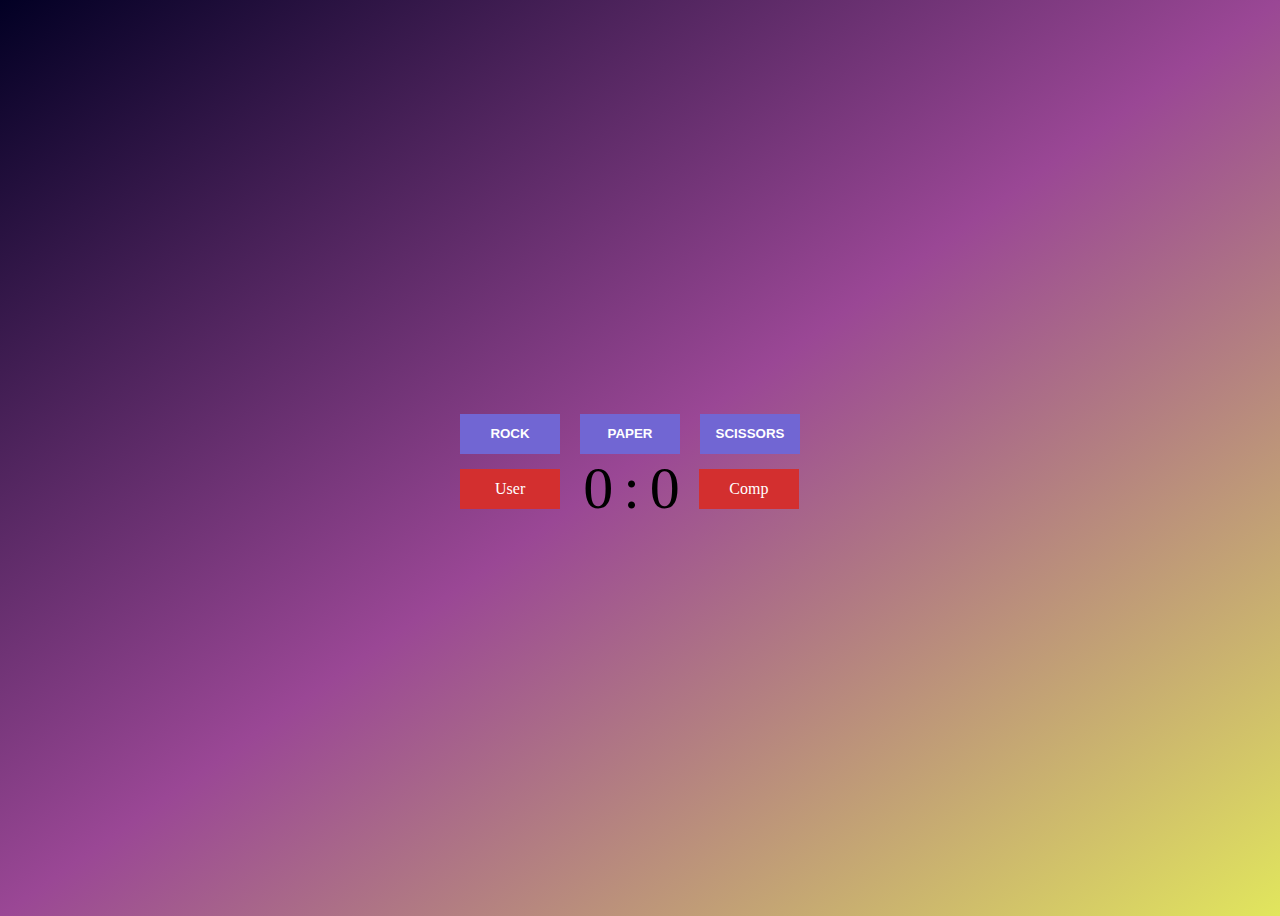
<file: assignment(Rock Paper Scissors)/index.html>
<!DOCTYPE html>
<html lang="en">
  <head>
    <meta charset="UTF-8">
    <meta http-equiv="X-UA-Compatible" content="IE=edge">
    <meta name="viewport" content="width=device-width, initial-scale=1.0">
    <title>Rock Paper Scissors</title>   
    <link rel="stylesheet" href="./style.css"> 
  </head>
  <body>
    <div id="game"></div>
    <div class="score">
      <div id="user">User</div>
      <div id="userPoints">0</div>
      <div id="sign">:</div>
      <div id="compPoints">0</div>
      <div id="comp">Comp</div>
    </div>
    <script src="./script.js"></script>
  </body>
</html>
</file>
<file: assignment(Rock Paper Scissors)/style.css>
body {
    display: flex;
    flex-direction: column;
    align-items: center;
    justify-content: center;
    align-content: center;
    height: 100vh;
    background-image: linear-gradient(to bottom right, #020024, #9a4795, #e1e65d)
}

.buttons {
    width: 100px;
    height: 40px;
    text-align: center;
    text-transform: uppercase;
    font-weight: 600;
    margin-right: 20px;
    cursor: pointer;
    display: inline-block;
    color: #fff;
    border: 3px solid #7166d3;
    background-image: -webkit-linear-gradient(30deg, #7166d3 50%, transparent 50%);
    background-image: linear-gradient(30deg, #7166d3 50%, transparent 50%);
    background-size: 500px;
    background-repeat: no-repeat;
    background-position: 0%;
    -webkit-transition: 300ms ease-in-out;
    transition: 300ms ease-in-out;
}

.buttons:hover {
    background-position: 100%;
    color: #7166d3;
}

.score {
    display: flex;
    align-items: center;
    height: 70px;
}

#compPoints {
    margin-right: 10px;
}

#user {
    margin-left: -15px;
    margin-right: 18px;
}

#comp {
    margin-right: 6px;
    margin-left: 14px;
}

#sign,
#userPoints {
    margin-right: 3px;
}

#user,
#comp {
    height: 40px;
    width: 100px;
    background: #d32F2F;
    display: grid;
    place-items: center;
    color: #fff;
}

#userPoints,
#sign,
#compPoints {
    font-size: 60px;
    margin: 0 5px;
}
</file>
